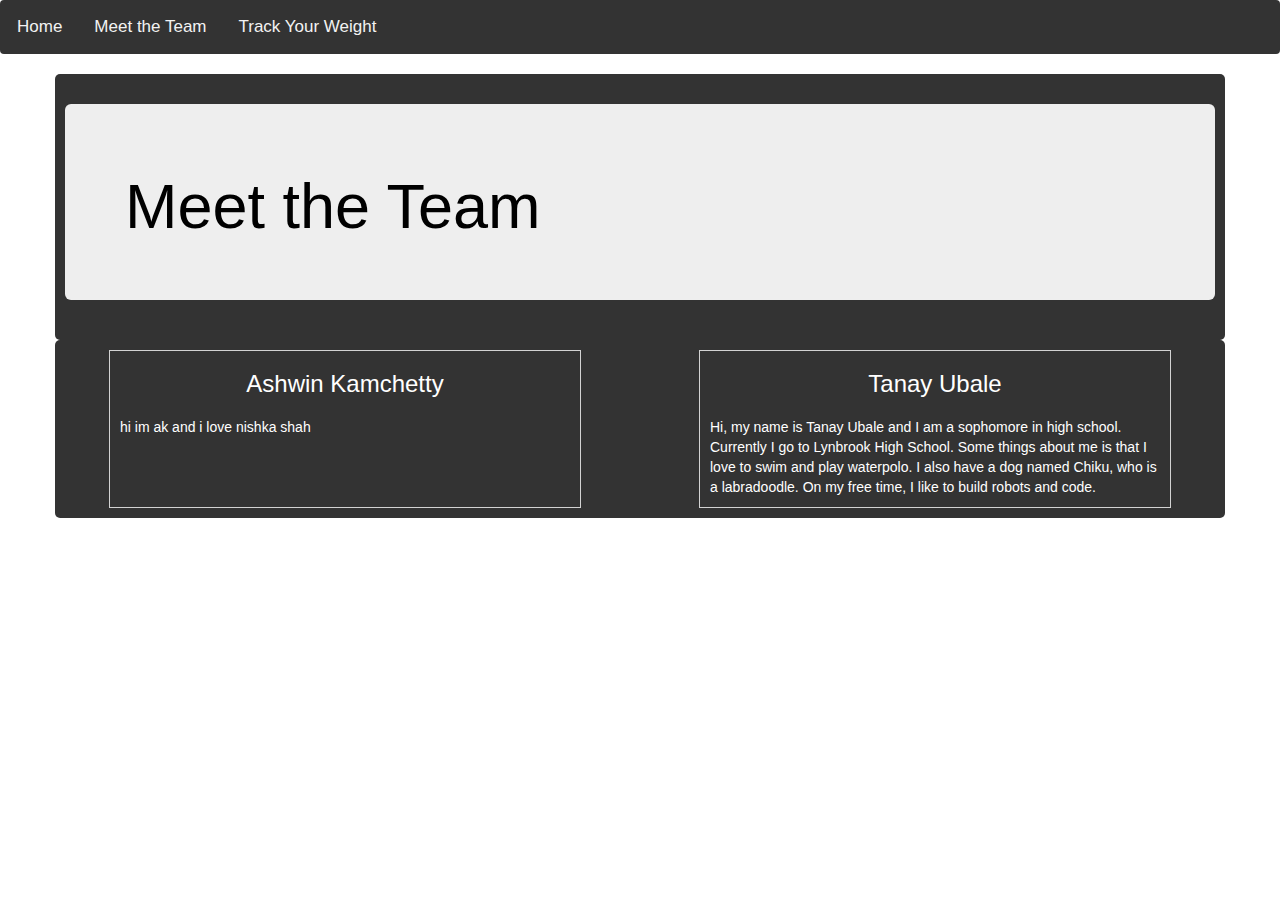
<file: aboutus.html>
<!DOCTYPE html>
<html lang="en">
  
  <head>
    
    <title> Meet the Team </title>
    <link rel="shortcut icon" href="https://github.com/tubale/Tanayportfolio/blob/master/StudentSupportServicesLogo.jpeg?raw=true"/>
    <link rel="stylesheet" href="stylesheet.css">
    <meta charset="utf-8">
    <meta name="viewport" content="width=device-width, initial-scale=1">
    <link rel="stylesheet" href="https://maxcdn.bootstrapcdn.com/bootstrap/3.4.0/css/bootstrap.min.css">
    <script src="https://ajax.googleapis.com/ajax/libs/jquery/3.3.1/jquery.min.js"></script>
    <script src="https://maxcdn.bootstrapcdn.com/bootstrap/3.4.0/js/bootstrap.min.js"></script>
  </head>
      
  <style type="text/css">
      .jumbotron {
      margin-top: 20px;
      background-size: cover;
      color: black;
      background-image: url(https://github.com/tubale/Tanayportfolio/blob/master/background.jpeg?raw=true)
    }
    
  </style>
  
  
<style>
    * {
      box-sizing: border-box;
    }
    
    input[type=text], select, textarea {
      width: 100%;
      padding: 12px;
      border: 1px solid #ccc;
      margin-top: 6px;
      margin-bottom: 16px;
      resize: vertical;
    }
    
    input[type=submit] {
      background-color: #4CAF50;
      color:reblackd ;
      padding: 12px 20px;
      border: none;
      cursor: pointer;
    }
    
    input[type=submit]:hover {
      background-color: #45a049;
    }
    
    .container {
      border-radius: 5px;
      background-color: #333;
      padding: 10px;
    }
    .column {
      float: left;
      width: 50%;
      margin-top: 6px;
      padding: 20px;
    }
    
    .row:after {
      content: "";
      display: table;
      clear: both;
    }
  
   .paragraph{
     padding: 10px;
     color: White;
  
    }
    
    @media screen and  (max-width: 600px) {
      .column, input[type=submit] {
        width: 100%;
        margin-top: 0;
      }
    }
    *{
    margin: 0;
    padding: 0;
  }

  #parent {
    display: flex;
    justify-content: space-around;
  }

  #left {
    border: 1px solid lightgray;
    background-color: bac5d9;
    width: 40%;
  }

  #right {
    border: 1px solid lightgray;
    background-color: bac5d9;
    width: 40%;
  }
  .team {
  color: white;
  }
  </style>
        
      
<body>
          <div class="navbar">
      <a href="https://tubale.github.io/Tanayportfolio/home.html"> Home </a>
      <a href="https://tubale.github.io/Tanayportfolio/aboutus.html"> Meet the Team </a>
      <a href="https://tubale.github.io/Tanayportfolio/trackyourwegiht.html"> Track Your Weight </a> 
    </div>
    
    <div class="container">
      <div class="jumbotron">
        <h1>Meet the Team</h1>
      </div>
    </div>
  
  
  <div class="container">
      <div class="row">
        <div id="parent">
          <div id="left">
            <DL>
              <h3><center><span class="team"> Ashwin Kamchetty </span> </center></h3>
            <div class="paragraph"> hi im ak and i love nishka shah</div>
          </div>
          <div id="right">
            <h3><center><span class="team"> Tanay Ubale </span> </center></h3>
            <div class="paragraph"> Hi, my name is Tanay Ubale and I am a sophomore in high school. Currently I go to Lynbrook High School. Some things about me is that I love to swim and play waterpolo. I also have a dog named Chiku, who is a labradoodle. On my free time, I like to build robots and code. </div>
          </div>
        </div>

      </div>
     </div>   
  
  
  
   <div id="google_translate_element"  style="float:right; position:relative; left: -50%;"></div>
    <script type="text/javascript">
      function googleTranslateElementInit() {
        new google.translate.TranslateElement({pageLanguage: 'en'}, 'google_translate_element');
      }
    </script>
    <script type="text/javascript" src="//translate.google.com/translate_a/element.js?cb=googleTranslateElementInit"></script>
</body>
</html>
</file>
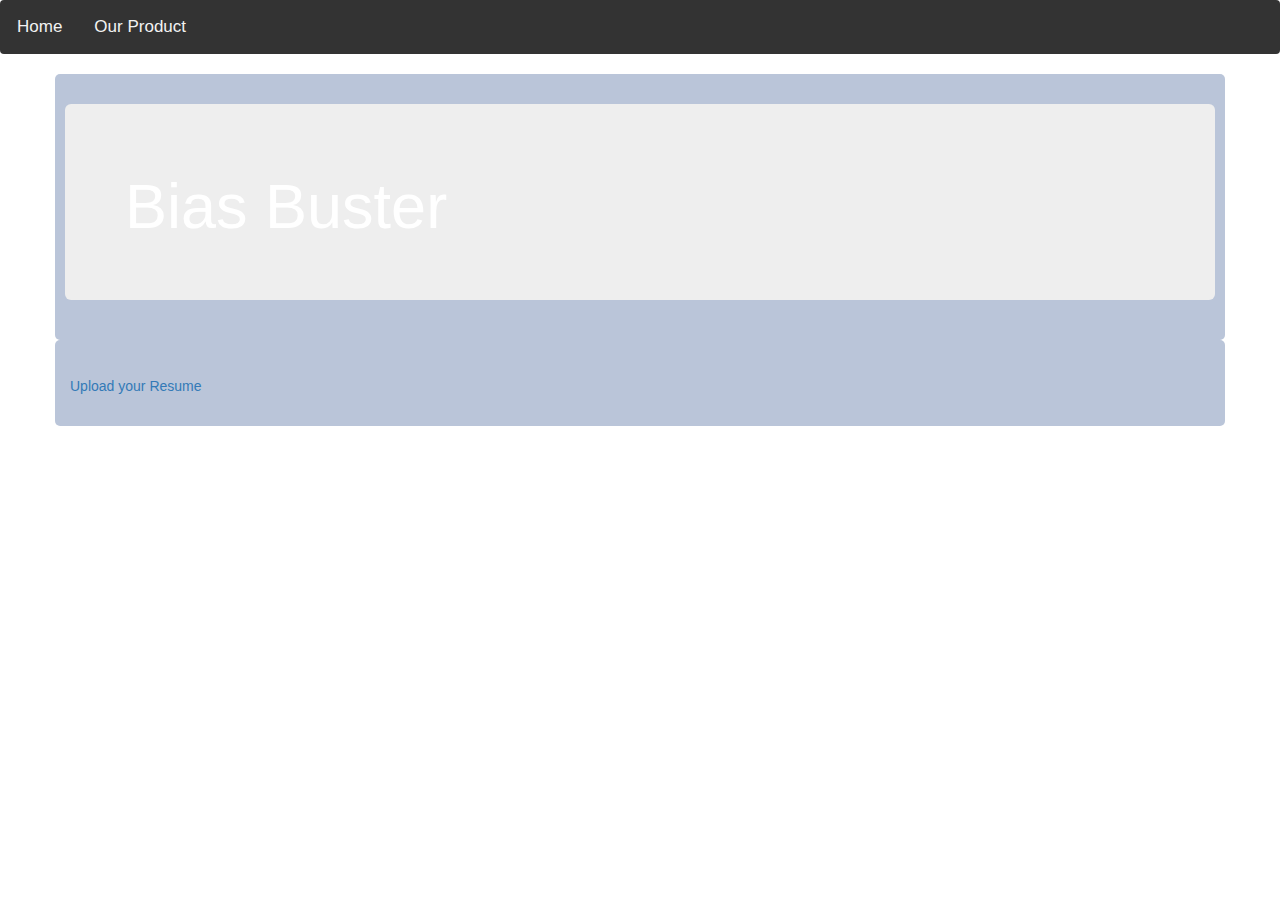
<file: contact.html>
<!DOCTYPE html>
<html lang="en">
  
  <head>
    
    <title> Women Empowerment </title>
    <link rel="shortcut icon" href="https://github.com/tubale/Tanayportfolio/blob/master/favicon-16x16.png?raw=true"/>
    <link rel="stylesheet" href="stylesheet.css">
    <meta charset="utf-8">
    <meta name="viewport" content="width=device-width, initial-scale=1">
    <link rel="stylesheet" href="https://maxcdn.bootstrapcdn.com/bootstrap/3.4.0/css/bootstrap.min.css">
    <script src="https://ajax.googleapis.com/ajax/libs/jquery/3.3.1/jquery.min.js"></script>
    <script src="https://maxcdn.bootstrapcdn.com/bootstrap/3.4.0/js/bootstrap.min.js"></script>
  </head>
      
  <style type="text/css">
    .jumbotron {
      margin-top: 20px;
      background-size: cover;
      color: white;
      background-image: url(https://github.com/tubale/Tanayportfolio/blob/master/navyy.jpg?raw=true)
    }
    
  </style>
  
  
<style>
    * {
      box-sizing: border-box;
    }
    
    input[type=text], select, textarea {
      width: 100%;
      padding: 12px;
      border: 1px solid #ccc;
      margin-top: 6px;
      margin-bottom: 16px;
      resize: vertical;
    }
    
    input[type=submit] {
      background-color: #4CAF50;
      color:reblackd ;
      padding: 12px 20px;
      border: none;
      cursor: pointer;
    }
    
    input[type=submit]:hover {
      background-color: #45a049;
    }
    
    .container {
      border-radius: 5px;
      background-color: #bac5d9;
      padding: 10px;
    }
    .column {
      float: left;
      width: 50%;
      margin-top: 6px;
      padding: 20px;
    }
    
    .row:after {
      content: "";
      display: table;
      clear: both;
    }
    
    @media screen and  (max-width: 600px) {
      .column, input[type=submit] {
        width: 100%;
        margin-top: 0;
      }
    }
  </style>
        
      
<body>
     <div class="navbar">
      <a href="https://tubale.github.io/Tanayportfolio/home.html"> Home </a>
      <a href="https://tubale.github.io/Tanayportfolio/contact.html"> Our Product </a> 
    </div>
    
    <div class="container">
      <div class="jumbotron">
        <h1> Bias Buster </h1>
      </div>
    </div>  
  
  <div class="container">
      <div class="row">
        <div class="column">
          <a href="https://docs.google.com/forms/d/e/1FAIpQLSdUKvKgXgtH__fc8QqU0h3zl7pBkZR4LAAZ2NWldHCSKmaPSA/viewform"target="_blank">Upload your Resume</a>
        </div>
      </div>
    </div>
   <div id="google_translate_element"  style="float:right; position:relative; left: -50%;"></div>
    <script type="text/javascript">
      function googleTranslateElementInit() {
        new google.translate.TranslateElement({pageLanguage: 'en'}, 'google_translate_element');
      }
    </script>
    <script type="text/javascript" src="//translate.google.com/translate_a/element.js?cb=googleTranslateElementInit"></script>
</body>
</html>
</file>
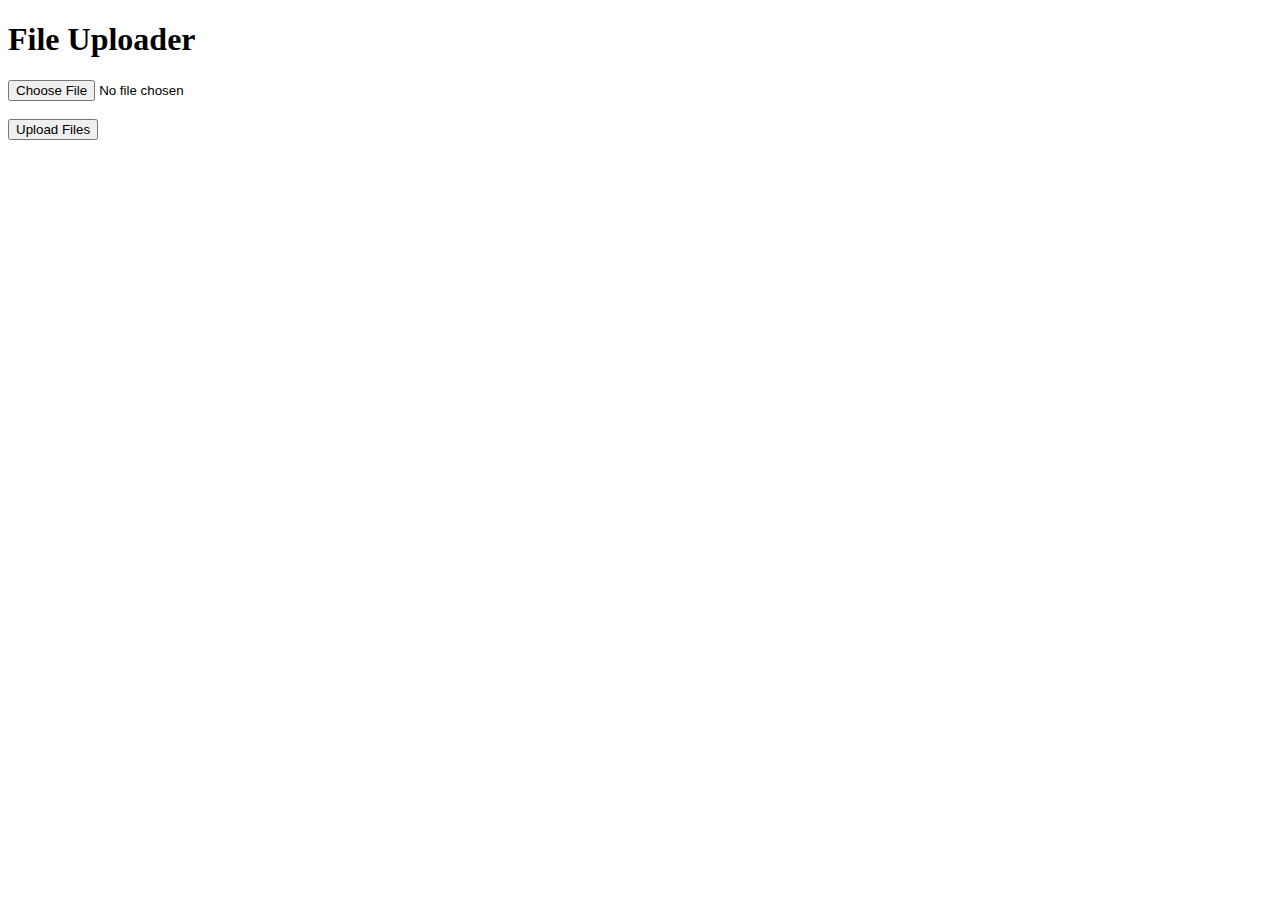
<file: contactMe.html>
<!DOCTYPE html>
<html>
  <head>
    <base target="_top">
    <title>Upload Files</title>
  </head>
  <body>
    <h1>File Uploader</h1>
    <form>
        <input type="file" name="myFile" mulitple>
        <br>
        <br>
        <input type="button" id="submitBtn" value="Upload Files">
        <label id="resp"></label>
    </form>
    <script>
      document.getElementById('submitBtn').addEventListener('click',
        function(e){
          google.script.run.withSuccessHandler(onSuccess).uploadFiles(this.parentNode)
        })
        
        function onSuccess(data){
          document.getElementById('resp').innerHTML = "File Uploaded to the path " +data;
        }
       
    </script>
  </body>
</html>
</file>
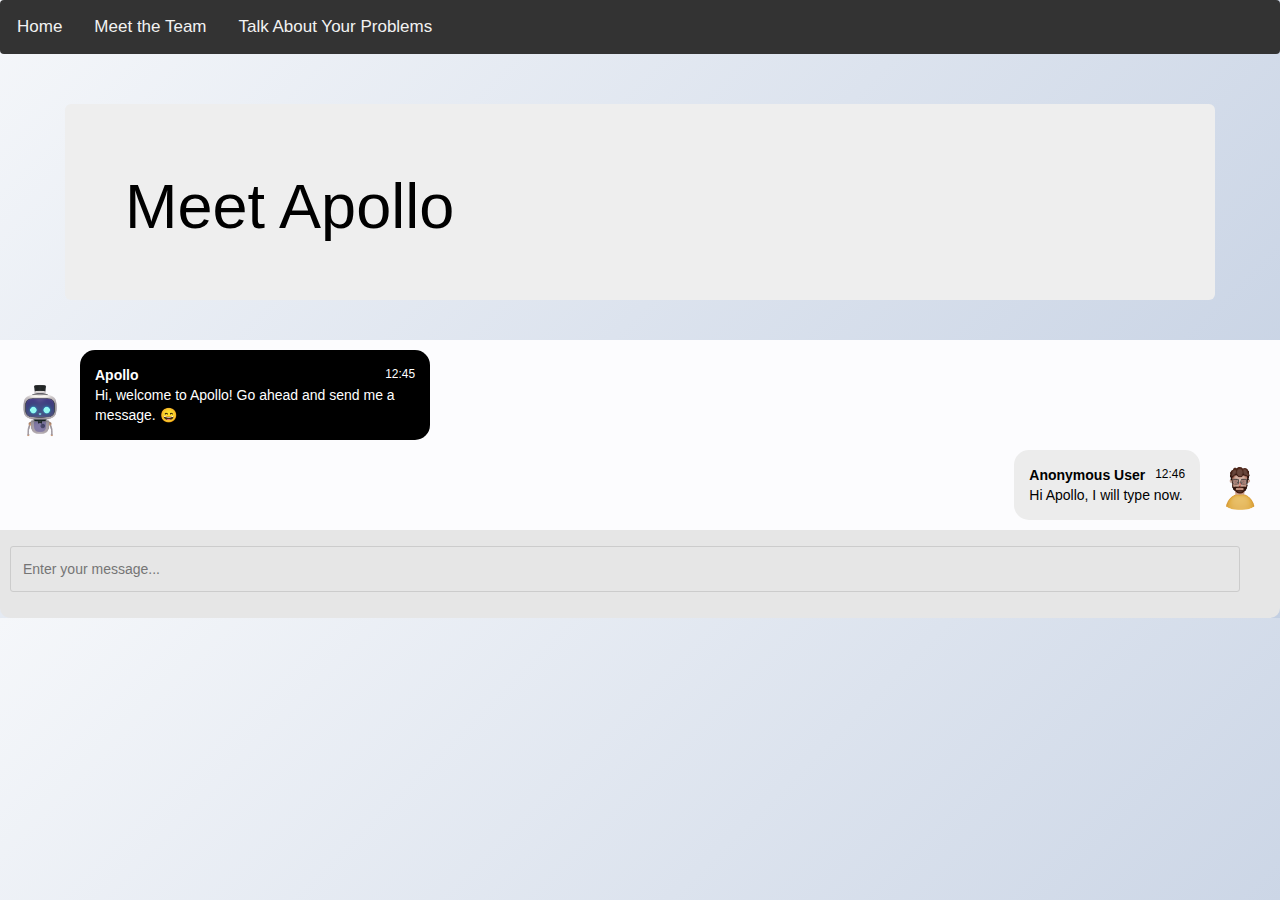
<file: talk.html>
<!DOCTYPE html>
<html lang="en">
  
  <head>
    
    <title> Meet Apollo </title>
    <link rel="shortcut icon" href="https://github.com/tubale/Tanayportfolio/blob/master/StudentSupportServicesLogo.jpeg?raw=true"/>
    <link rel="stylesheet" href="stylesheet.css">
    <meta charset="utf-8">
    <meta name="viewport" content="width=device-width, initial-scale=1">
    <link rel="stylesheet" href="https://maxcdn.bootstrapcdn.com/bootstrap/3.4.0/css/bootstrap.min.css">
    <script src="https://ajax.googleapis.com/ajax/libs/jquery/3.3.1/jquery.min.js"></script>
    <script src="https://maxcdn.bootstrapcdn.com/bootstrap/3.4.0/js/bootstrap.min.js"></script>
  </head>
      
  <style type="text/css">
      .jumbotron {
      margin-top: 20px;
      background-size: cover;
      color: black;
      background-image: url(https://github.com/tubale/Tanayportfolio/blob/master/wallpapperr.jpg?raw=true)
    }
      <style>
        .navbar {
overflow: hidden;
background-color: #333;
}

.navbar a {
float: left;
color: #f2f2f2;
text-align: center;
padding: 14px 16px;
text-decoration: none;
font-size: 17px;
}

.navbar a:hover {
background-color:#ddd;
color: black;
}


.center {
  display: block;
  margin-left: auto;
  margin-right: auto;
}
    </style>
    
  </style>
  
  
<style>
    * {
      box-sizing: border-box;
    }
    
    input[type=text], select, textarea {
      width: 100%;
      padding: 12px;
      border: 1px solid #ccc;
      margin-top: 6px;
      margin-bottom: 16px;
      resize: vertical;
    }
    
    input[type=submit] {
      background-color: #4CAF50;
      color:reblackd ;
      padding: 12px 20px;
      border: none;
      cursor: pointer;
    }
    
    input[type=submit]:hover {
      background-color: #45a049;
    }
    
    .container {
      border-radius: 5px;
      padding: 10px;
    }
    .column {
      float: left;
      width: 50%;
      margin-top: 6px;
      padding: 20px;
    }
    
    .row:after {
      content: "";
      display: table;
      clear: both;
    }
    
    @media screen and  (max-width: 600px) {
      .column, input[type=submit] {
        width: 100%;
        margin-top: 0;
      }
    }
    *{
    margin: 0;
    padding: 0;
   
  }
   @import url("https://fonts.googleapis.com/css2?family=Baloo+2&display=swap");
:root {
  --body-bg: linear-gradient(135deg, #f5f7fa 0%, #c3cfe2 100%);
  --msger-bg: #fff;
  --left-msg-bg: black;
  --right-msg-bg: #ececec;
}
html {
  box-sizing: border-box;
}
*,
*:before,
*:after {
  margin: 0;
  padding: 0;
  box-sizing: inherit;
}
body {
  justify-content: center;
  align-items: center;
  background-image: var(--body-bg);
}
.msger {
  display: contents;
  flex-flow: column wrap;
  justify-content: space-between;
  width: 100%;
  max-width: 386px;
  margin: 25px 10px;
  border-radius: 10px;
  height: 100%;
  background: var(--msger-bg);
  box-shadow: 0 15px 15px -5px rgba(0, 0, 0, 0.2);
}
.msger-chat {
  flex: 1;
  overflow-y: auto;
  padding: 10px;
}
.msger-chat::-webkit-scrollbar {
  width: 6px;
}
.msger-chat::-webkit-scrollbar-track {
  background: #ddd;
}
.msger-chat::-webkit-scrollbar-thumb {
  background: #bdbdbd;
  border-radius: 10px;
}
.msg {
  display: flex;
  align-items: flex-end;
  margin-bottom: 10px;
}
.msg:last-of-type {
  margin: 0;
}
.msg-img {
  width: 60px;
  height: 60px;
  margin-right: 10px;
  background-repeat: no-repeat;
  background-position: center;
  background-size: cover;
  border-radius: 50%;
}
.msg-bubble {
  max-width: 350px;
  padding: 15px;
  border-radius: 15px;
  background: var(--left-msg-bg);
}
.msg-info {
  display: flex;
  justify-content: space-between;
  align-items: center;
}
.msg-info-name {
  margin-right: 10px;
  font-weight: bold;
}
.msg-info-time {
  font-size: 0.85em;
}
.left-msg .msg-bubble {
  color: #fff;
  border-bottom-left-radius: 0;
}
.right-msg {
  flex-direction: row-reverse;
}
.right-msg .msg-bubble {
  background: var(--right-msg-bg);
  color: #000;
  border-bottom-right-radius: 0;
}
.right-msg .msg-img {
  margin: 0 0 0 10px;
}
.msger-inputarea {
  display: flex;
  padding: 10px;
  background: #e6e6e6;
  border-radius: 0px 0px 10px 10px;
}
.msger-inputarea * {
  padding: 5px;
  border: none;
  border-radius: 3px;
  font-size: 1em;
}
.msger-input {
  flex: 1;
  background: transparent;
  outline: none;
  border: 1px solid rgba(255, 255, 255, 0.7);
}
.msger-send-btn {
  margin-left: 10px;
  background: transparent;
  color: #fff;
  font-size: 1.5rem;
  cursor: pointer;
}
.msger-chat {
  background-color: #fcfcfe;
}
   
  </style>
        
      
<body>
     <div class="navbar">
      <a href="https://tubale.github.io/Tanayportfolio/home.html"> Home </a>
      <a href="https://tubale.github.io/Tanayportfolio/aboutus.html"> Meet the Team </a>
      <a href="https://tubale.github.io/Tanayportfolio/talk.html"> Talk About Your Problems </a> 
    </div>
    <div class="container">
      <div class="jumbotron">
        <h1>Meet Apollo</h1>
      </div>
    </div>
 
    <section class="msger">
        <main class="msger-chat">
          <div class="msg left-msg">
            <div
             class="msg-img"
             style="background-image: url(bot.png)"
            ></div>
            <div class="msg-bubble">
              <div class="msg-info">
                <div class="msg-info-name">Apollo</div>
                <div class="msg-info-time">12:45</div>
              </div>
              <div class="msg-text">
                Hi, welcome to Apollo! Go ahead and send me a message. 😄
              </div>
            </div>
          </div>
          <div class="msg right-msg">
            <div
             class="msg-img"
             style="background-image: url(user.png)"
            ></div>
            <div class="msg-bubble">
              <div class="msg-info">
                <div class="msg-info-name">Anonymous User</div>
                <div class="msg-info-time">12:46</div>
              </div>
      
              <div class="msg-text">
                Hi Apollo, I will type now.
              </div>
            </div>
          </div>
        </main>
        <form class="msger-inputarea">
          <input type="text" class="msger-input" placeholder="Enter your message...">
          <button type="submit" class="msger-send-btn"><i class="fa fa-paper-plane"></i></button>
        </form>
      </section>
            </td>
        </tr>
    </table>
      <script src="main.js"></script>
        

   <div id="google_translate_element"  style="float:right; position:relative; left: -50%;"></div>
    <script type="text/javascript">
      function googleTranslateElementInit() {
        new google.translate.TranslateElement({pageLanguage: 'en'}, 'google_translate_element');
      }
    </script>
    <script type="text/javascript" src="//translate.google.com/translate_a/element.js?cb=googleTranslateElementInit"></script>


</body>
</html>
</file>
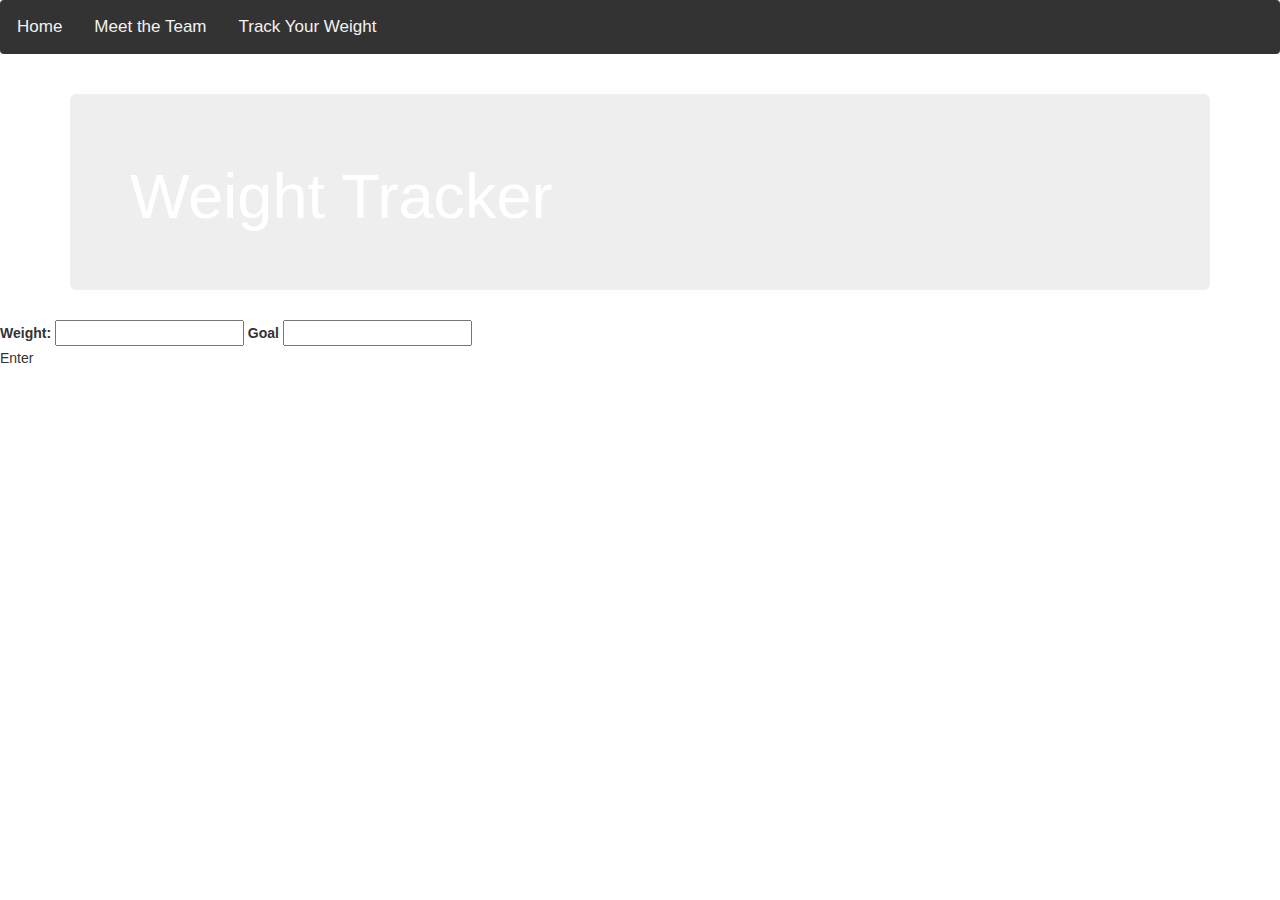
<file: trackyourweight.html>
<!DOCTYPE html>
<html lang="en">
  
  <head>
    
    <title> Weight Tracker </title>
    <link rel="shortcut icon" href="https://github.com/tubale/Tanayportfolio/blob/master/weightwatcher.png?raw=true"/>
    <link rel="stylesheet" href="stylesheet.css">
    <meta charset="utf-8">
    <meta content="">
    <meta name="viewport" content="width=device-width, initial-scale=1">
    <link rel="stylesheet" href="https://maxcdn.bootstrapcdn.com/bootstrap/3.4.0/css/bootstrap.min.css">
    <script src="https://ajax.googleapis.com/ajax/libs/jquery/3.3.1/jquery.min.js"></script>
    <script src="https://maxcdn.bootstrapcdn.com/bootstrap/3.4.0/js/bootstrap.min.js"></script>
    <script src="http://code.jquery.co/jquery-latest.min.js"></script>
    
    <script>
      $(function() {
        $("#visible").click(function() {
          $('#invisible').toggleClass("show");
          
        });
      });
    </script>
  </head>
      
  <style type="text/css">
      .jumbotron {
      margin-top: 20px;
      background-size: cover;
      color: white;
      background-image: url(https://github.com/tubale/Tanayportfolio/blob/master/background.jpeg?raw=true)
    }
      <style>
        .navbar {
overflow: hidden;
background-color: #333;
}

.navbar a {
float: left;
color: #f2f2f2;
text-align: center;
padding: 14px 16px;
text-decoration: none;
font-size: 17px;
}

.navbar a:hover {
background-color:#ddd;
color: black;
}


.center {
  display: block;
  margin-left: auto;
  margin-right: auto;
}
    
    .hide(display:none;}
    .show{display:block;}
    </style>
    
  </style>
    
<body>
     <div class="navbar">
      <a href="https://tubale.github.io/Tanayportfolio/home.html"> Home </a>
      <a href="https://tubale.github.io/Tanayportfolio/aboutus.html"> Meet the Team </a>
      <a href="https://tubale.github.io/Tanayportfolio/trackyourweight.html"> Track Your Weight </a> 
    </div>
    <div class="container">
      <div class="jumbotron">
        <h1>Weight Tracker</h1>
      </div>
    </div>
 
    <form>
  <label><center>Weight: </center></label>
  <input type="text" id="myInput">
  <label><center>Goal</center></label>
  <input type="text" id="myInput">
  <p id="visible">Enter</p>
  <p id="invisible" class="hide"> You have to eat 1000 calories per day. You got this.</p>
</form>
        

   <div id="google_translate_element"  style="float:right; position:relative; left: -50%;"></div>
    <script type="text/javascript">
      function googleTranslateElementInit() {
        new google.translate.TranslateElement({pageLanguage: 'en'}, 'google_translate_element');
      }
    </script>
    <script type="text/javascript" src="//translate.google.com/translate_a/element.js?cb=googleTranslateElementInit"></script>


</body>
</html>
</file>
<file: stylesheet.css>
.navbar {
overflow: hidden;
background-color: #333;
}

.navbar a {
float: left;
color: #f2f2f2;
text-align: center;
padding: 14px 16px;
text-decoration: none;
font-size: 17px;
}

.navbar a:hover {
background-color:#ddd;
color: black;
}
 h3 {
      -webkit-animation:colorchange 5s infinite alternate;
}

@-webkit-keyframes colorchange{
  0% {
    color: FFD400;
  }
  20% {
    color: 00FF63;
  }
   40% {
     color: blue;
  }
  60% {
    color: 0040FF;
  }
  80% {
    color: purple;
  }
  100% {
    color: green:
  }
}


.center {
  display: block;
  margin-left: auto;
  margin-right: auto;
}
</file>
